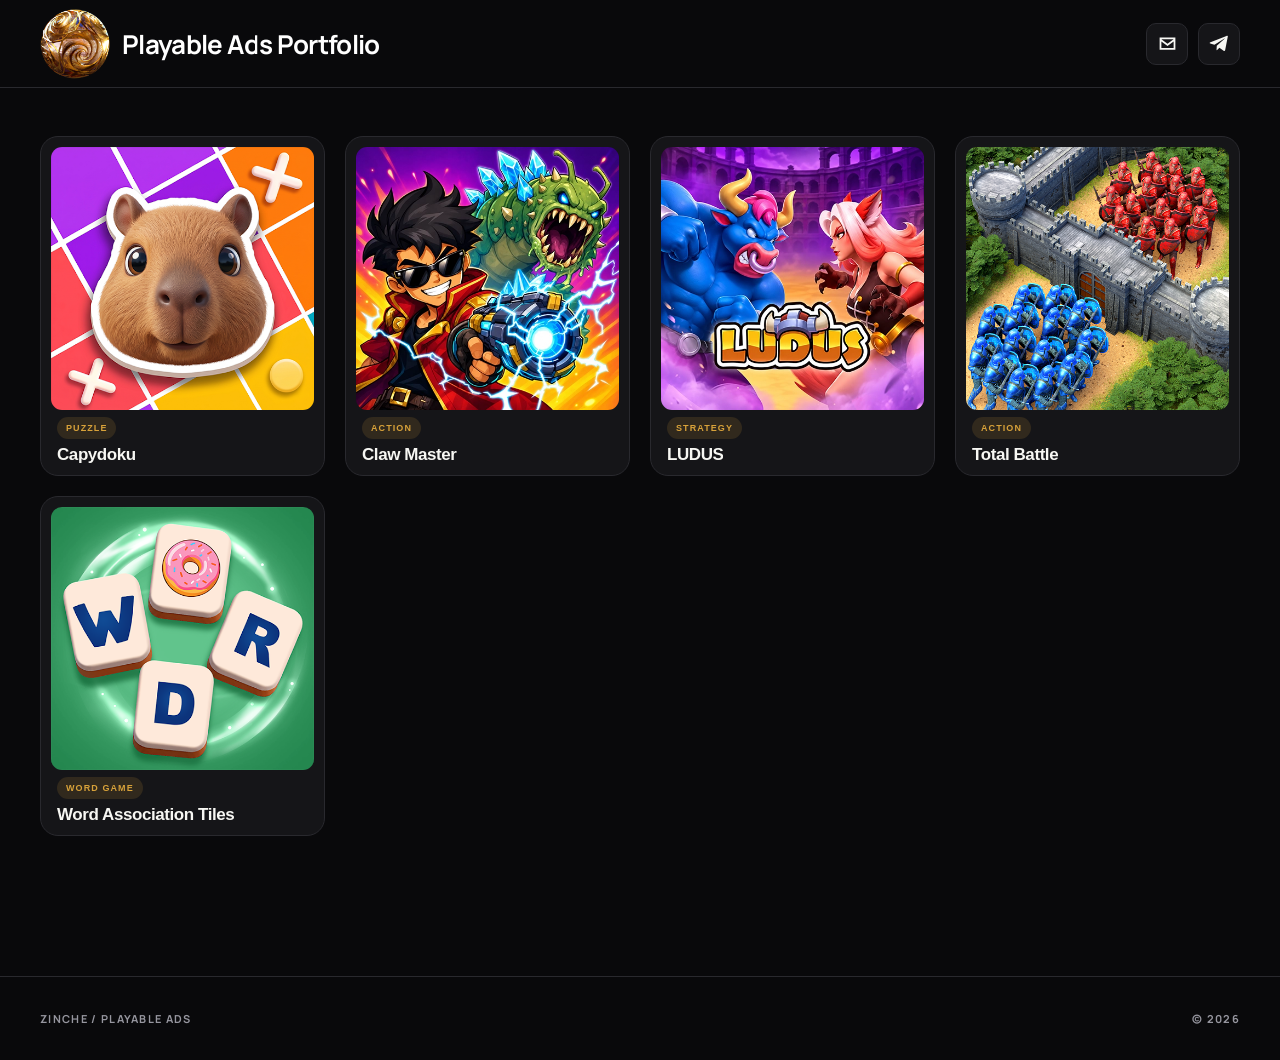
<file: index.html>
<!doctype html> 
<html lang="en">
<head>
  <meta charset="UTF-8">
  <meta name="viewport" content="width=device-width, initial-scale=1.0">
  <meta name="description" content="A selection of interactive HTML5 playable ads.">
  <title>Playable Ads Portfolio</title>
  <link rel="icon" href="favicon.png" type="image/png">
  <link rel="preconnect" href="https://fonts.googleapis.com">
  <link rel="preconnect" href="https://fonts.gstatic.com" crossorigin>
  <link href="https://fonts.googleapis.com/css2?family=Manrope:wght@400;500;600;700;800&display=swap" rel="stylesheet">
  <link rel="stylesheet" href="styles.css?v=gold-7">
  <script src="script.js" defer></script>
</head>
<body>
  <header class="site-header">
    <div class="brand">
      <img class="brand-logo" src="favicon.png" alt="" width="70" height="70">
      <span>Playable Ads Portfolio</span>
    </div>
    <nav class="contact-links" aria-label="Contacts">
      <a href="mailto:zinche3d@gmail.com" aria-label="Email">
        <svg viewBox="0 0 24 24" aria-hidden="true">
          <path d="M3 5h18v14H3V5Zm2 2v.2l7 5.2 7-5.2V7H5Zm14 10V9.7l-7 5.1-7-5.1V17h14Z"/>
        </svg>
      </a>
      <a href="https://t.me/zinche3d" aria-label="Telegram">
        <svg viewBox="0 0 24 24" aria-hidden="true">
          <path d="m21.6 3.4-3.1 16.1c-.2 1.1-.9 1.4-1.8.9l-4.8-3.6-2.3 2.3c-.3.3-.5.5-1 .5l.3-4.9 8.9-8c.4-.3-.1-.5-.6-.2l-11 7-4.7-1.5c-1-.3-1-1 .2-1.5L20 3.3c.9-.3 1.8.2 1.6 1.1Z"/>
        </svg>
      </a>
    </nav>
  </header>

  <main id="works">
    <section class="work-section" aria-label="Playable ad projects">
      <div class="projects">
        <article class="project" data-game="PlayableAds/[cap_pla1] capy_tap.html" data-title="Capydoku">
          <button class="project-button" type="button" aria-label="Play Capydoku">
            <span class="project-image">
              <img src="PlayableAds/icons/Capydoku.webp" alt="Capydoku" width="512" height="512">
              <span class="hover-label">CLICK TO PLAY</span>
            </span>
            <span class="project-meta">
              <span>
                <span class="genre">PUZZLE</span>
                <strong>Capydoku</strong>
              </span>
            </span>
          </button>
        </article>

        <article class="project" data-game="PlayableAds/[cm_pla2] clm_play066_01.html" data-title="Claw Master">
          <button class="project-button" type="button" aria-label="Play Claw Master">
            <span class="project-image">
              <img src="PlayableAds/icons/Claw%20Master.webp" alt="Claw Master" width="512" height="512">
              <span class="hover-label">CLICK TO PLAY</span>
            </span>
            <span class="project-meta">
              <span>
                <span class="genre">ACTION</span>
                <strong>Claw Master</strong>
              </span>
            </span>
          </button>
        </article>

        <article class="project" data-game="PlayableAds/[lud_pla14] td_paths_1a.html" data-title="LUDUS">
          <button class="project-button" type="button" aria-label="Play LUDUS">
            <span class="project-image">
              <img src="PlayableAds/icons/LUDUS.webp" alt="LUDUS" width="512" height="512">
              <span class="hover-label">CLICK TO PLAY</span>
            </span>
            <span class="project-meta">
              <span>
                <span class="genre">STRATEGY</span>
                <strong>LUDUS</strong>
              </span>
            </span>
          </button>
        </article>

        <article class="project" data-game="PlayableAds/[tb_pla19] spiral_tree.html" data-title="Total Battle">
          <button class="project-button" type="button" aria-label="Play Total Battle">
            <span class="project-image">
              <img src="PlayableAds/icons/Total%20Battle.webp" alt="Total Battle" width="512" height="512">
              <span class="hover-label">CLICK TO PLAY</span>
            </span>
            <span class="project-meta">
              <span>
                <span class="genre">ACTION</span>
                <strong>Total Battle</strong>
              </span>
            </span>
          </button>
        </article>

        <article class="project" data-game="PlayableAds/[wat_pla2] slice_tunnel.html" data-title="Word Association Tiles">
          <button class="project-button" type="button" aria-label="Play Word Association Tiles">
            <span class="project-image">
              <img src="PlayableAds/icons/Word%20Association%20Tiles.webp" alt="Word Association Tiles" width="512" height="512">
              <span class="hover-label">CLICK TO PLAY</span>
            </span>
            <span class="project-meta">
              <span>
                <span class="genre">WORD GAME</span>
                <strong>Word Association Tiles</strong>
              </span>
            </span>
          </button>
        </article>
      </div>
    </section>
  </main>

  <footer>
    <span>ZINCHE / PLAYABLE ADS</span>
    <span>© 2026</span>
  </footer>

  <dialog class="player" aria-label="Playable ad player">
    <div class="player-stage">
      <div class="game-window">
        <button class="orientation-button" type="button" aria-label="Rotate game">
          <span class="rotate-icon" aria-hidden="true">↻</span>
        </button>
        <button class="close-button" type="button" aria-label="Close game">×</button>
        <div class="screen-shell">
          <iframe title="Playable ad" allow="autoplay; fullscreen" scrolling="no"></iframe>
        </div>
      </div>
    </div>
  </dialog>
</body>
</html>
</file>
<file: styles.css>
:root {
  --background: #09090b;
  --surface: #151518;
  --surface-hover: #1c1c20;
  --text: #f7f7f3;
  --muted: #96969f;
  --line: #29292e;
  --accent: #d8a23a;
}

* {
  box-sizing: border-box;
}

html {
  scroll-behavior: smooth;
}

body {
  margin: 0;
  color: var(--text);
  background: var(--background);
  font-family: "Manrope", sans-serif;
}

body:has(.player[open]) {
  overflow: hidden;
}

a,
button {
  color: inherit;
}

.site-header {
  position: relative;
  z-index: 2;
  display: flex;
  max-width: 1440px;
  min-height: 88px;
  align-items: center;
  justify-content: space-between;
  margin: auto;
  padding: 0 40px;
  border-bottom: 1px solid var(--line);
}

.brand {
  display: flex;
  align-items: center;
  gap: 12px;
  color: #fff;
  font-size: 26px;
  font-weight: 700;
  letter-spacing: -0.025em;
  line-height: 1;
  text-decoration: none;
}

.brand-logo {
  display: block;
  width: 70px;
  height: 70px;
  flex: 0 0 70px;
  object-fit: cover;
  border-radius: 16px;
}

.contact-links {
  display: flex;
  gap: 10px;
}

.contact-links a {
  display: grid;
  width: 42px;
  height: 42px;
  place-items: center;
  color: var(--text);
  background: var(--surface);
  border: 1px solid var(--line);
  border-radius: 10px;
  text-decoration: none;
  transition: color 0.2s ease, background 0.2s ease,
    border-color 0.2s ease;
}

.contact-links a:hover {
  color: #111;
  background: var(--accent);
  border-color: var(--accent);
}

.contact-links svg {
  width: 21px;
  height: 21px;
  fill: currentColor;
}

.genre,
.hover-label,
.orientation-button,
footer {
  font-size: 11px;
  font-weight: 700;
  letter-spacing: 0.12em;
}

.work-section {
  max-width: 1440px;
  margin: auto;
  padding: 48px 40px 140px;
}

.projects {
  display: grid;
  grid-template-columns: repeat(4, minmax(0, 1fr));
  gap: 20px;
}

.project-button {
  display: block;
  width: 100%;
  padding: 10px 10px 8px;
  text-align: left;
  background: var(--surface);
  border: 1px solid var(--line);
  border-radius: 18px;
  cursor: pointer;
  transition: background 0.25s ease, border-color 0.25s ease;
}

.project-button:hover,
.project-button:focus-visible {
  background: var(--surface-hover);
  border-color: #424248;
  outline: none;
}

.project-image {
  position: relative;
  display: block;
  width: 100%;
  aspect-ratio: 1 / 1;
  overflow: hidden;
  border-radius: 11px;
}

.project-image::after {
  position: absolute;
  inset: 0;
  background: rgba(0, 0, 0, 0.48);
  content: "";
  opacity: 0;
  transition: opacity 0.3s ease;
}

.project-image img {
  display: block;
  width: 100%;
  height: 100%;
  object-fit: cover;
  transition: transform 0.5s cubic-bezier(0.2, 0.7, 0.2, 1);
}

.hover-label {
  position: absolute;
  z-index: 2;
  top: 50%;
  left: 50%;
  padding: 11px 14px;
  color: #111;
  background: var(--accent);
  border-radius: 30px;
  box-shadow: inset 0 0 0 4px #ffe664;
  opacity: 0;
  transform: translate(-50%, -35%);
  transition: opacity 0.3s ease, transform 0.3s ease;
  white-space: nowrap;
}

.project-button:hover .project-image::after,
.project-button:focus-visible .project-image::after,
.project-button:hover .hover-label,
.project-button:focus-visible .hover-label {
  opacity: 1;
}

.project-button:hover .project-image img,
.project-button:focus-visible .project-image img {
  transform: scale(1.04);
}

.project-button:hover .hover-label,
.project-button:focus-visible .hover-label {
  transform: translate(-50%, -50%);
}

.project-meta {
  display: block;
  padding: 7px 6px 2px;
}

.project-meta > span:first-child {
  display: flex;
  min-width: 0;
  flex-direction: column;
  align-items: flex-start;
  gap: 6px;
}

.project-meta strong {
  overflow: hidden;
  font-size: 17px;
  font-weight: 700;
  letter-spacing: -0.025em;
  text-overflow: ellipsis;
  white-space: nowrap;
}

.genre {
  display: inline-block;
  padding: 6px 9px;
  color: var(--accent);
  background: rgba(216, 162, 58, 0.14);
  border-radius: 20px;
  font-size: 9px;
}

footer {
  display: flex;
  justify-content: space-between;
  padding: 34px 40px;
  color: var(--muted);
  border-top: 1px solid var(--line);
}

.player {
  width: 100vw;
  max-width: none;
  height: 100vh;
  max-height: none;
  margin: 0;
  padding: 0;
  overflow: hidden;
  color: white;
  background: transparent;
  border: 0;
}

.player::backdrop {
  background: rgba(5, 5, 7, 0.72);
  backdrop-filter: blur(4px);
}

.player-stage {
  position: relative;
  display: grid;
  width: 100%;
  height: 100%;
  place-items: center;
  overflow: hidden;
}

.game-window {
  position: relative;
}

.orientation-button,
.close-button {
  position: absolute;
  z-index: 3;
  top: -18px;
}

.orientation-button {
  left: -18px;
  display: grid;
  width: 52px;
  height: 52px;
  padding: 0;
  place-items: center;
  color: #111;
  background: white;
  border: 0;
  border-radius: 50%;
  cursor: pointer;
  box-shadow: 0 5px 20px rgba(0, 0, 0, 0.25);
}

.orientation-button:hover {
  background: var(--accent);
}

.rotate-icon {
  font-size: 21px;
  line-height: 1;
  transition: transform 0.3s ease;
}

.portrait-active .rotate-icon {
  transform: rotate(90deg);
}

.close-button {
  right: -18px;
  display: grid;
  width: 52px;
  height: 52px;
  padding: 0;
  place-items: center;
  color: #111;
  background: white;
  border: 0;
  border-radius: 50%;
  cursor: pointer;
  font-family: Arial, sans-serif;
  font-size: 27px;
  line-height: 1;
  box-shadow: 0 5px 20px rgba(0, 0, 0, 0.25);
}

.close-button:hover {
  color: #111;
  background: var(--accent);
  border-color: var(--accent);
}

.screen-shell {
  position: relative;
  z-index: 1;
  box-sizing: content-box;
  overflow: hidden;
  background: #000;
  border: 10px solid white;
  border-radius: 28px;
  box-shadow: 0 30px 100px rgba(0, 0, 0, 0.75);
}

.screen-shell iframe {
  position: absolute;
  top: 0;
  left: 0;
  width: 1920px;
  height: 1080px;
  border: 0;
  transform-origin: top left;
}

@media (max-width: 1050px) {
  .projects {
    grid-template-columns: repeat(3, minmax(0, 1fr));
  }
}

@media (max-width: 760px) {
  .site-header,
  .work-section {
    padding-right: 20px;
    padding-left: 20px;
  }

  .brand {
    gap: 8px;
    font-size: 15px;
  }

  .brand-logo {
    width: 56px;
    height: 56px;
    flex-basis: 56px;
  }

  .projects {
    grid-template-columns: repeat(2, minmax(0, 1fr));
    gap: 12px;
  }

  .project-button {
    padding: 7px 7px 14px;
    border-radius: 14px;
  }

  .project-meta {
    padding: 7px 3px 2px;
  }

  .project-meta strong {
    font-size: 14px;
  }

  .orientation-button {
    display: grid;
  }
}

@media (max-width: 420px) {
  .projects {
    grid-template-columns: 1fr;
  }

  footer {
    padding-right: 20px;
    padding-left: 20px;
  }
}

@media (prefers-reduced-motion: reduce) {
  *,
  *::before,
  *::after {
    scroll-behavior: auto !important;
    transition-duration: 0.01ms !important;
  }
}
</file>
